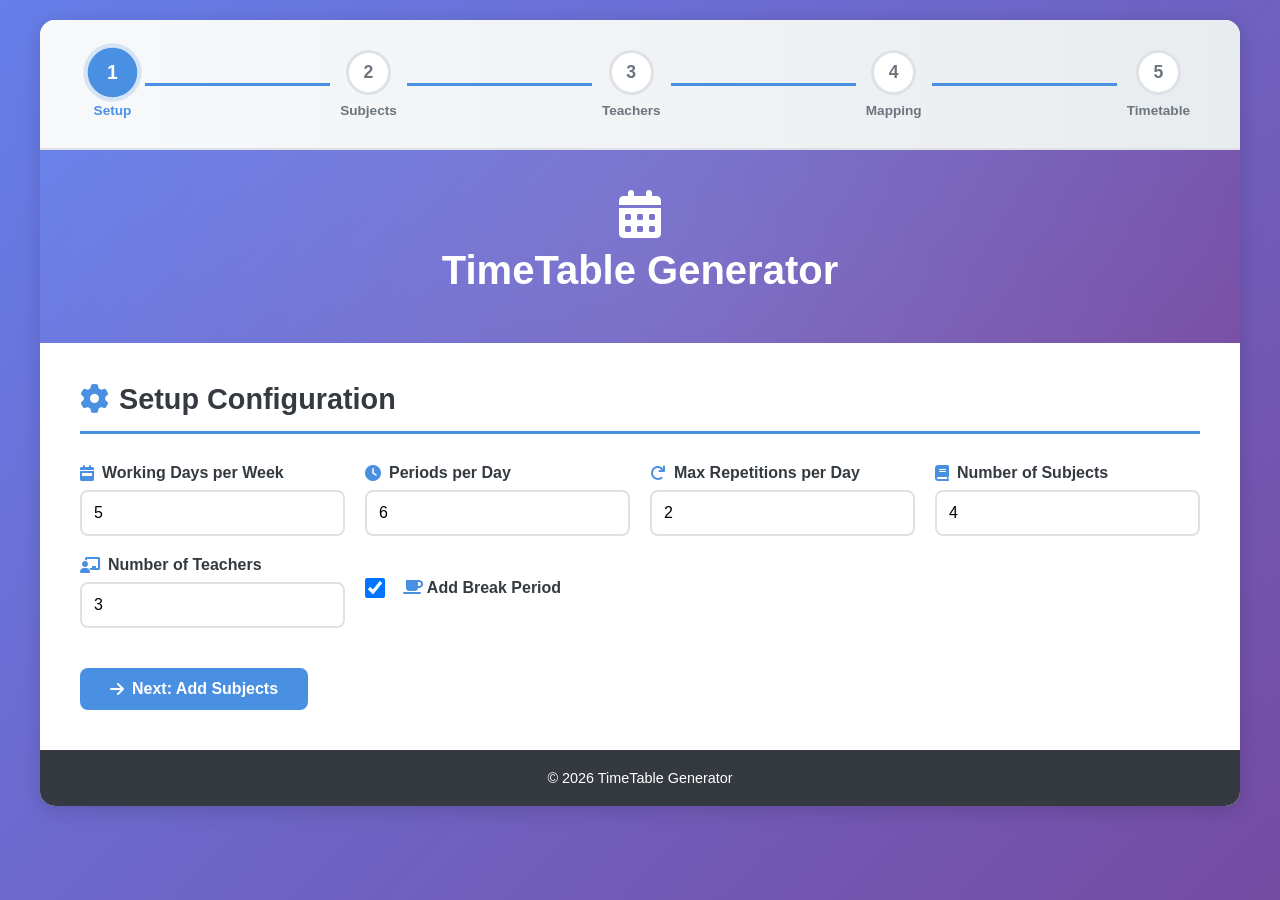
<file: index.html>
<!DOCTYPE html>
<html lang="en">
<head>
    <meta charset="UTF-8">
    <meta name="viewport" content="width=device-width, initial-scale=1.0">
    <title>TimeTable Generator - Professional Scheduling System</title>
    <link rel="stylesheet" href="styles.css">
    <link rel="stylesheet" href="https://cdnjs.cloudflare.com/ajax/libs/font-awesome/6.0.0/css/all.min.css">
</head>
<body>
    <div class="container">
        <!-- Progress Indicator -->
        <div class="progress-indicator">
            <div class="progress-step active" data-step="1">
                <div class="step-circle">1</div>
                <div class="step-label">Setup</div>
            </div>
            <div class="progress-line"></div>
            <div class="progress-step" data-step="2">
                <div class="step-circle">2</div>
                <div class="step-label">Subjects</div>
            </div>
            <div class="progress-line"></div>
            <div class="progress-step" data-step="3">
                <div class="step-circle">3</div>
                <div class="step-label">Teachers</div>
            </div>
            <div class="progress-line"></div>
            <div class="progress-step" data-step="4">
                <div class="step-circle">4</div>
                <div class="step-label">Mapping</div>
            </div>
            <div class="progress-line"></div>
            <div class="progress-step" data-step="5">
                <div class="step-circle">5</div>
                <div class="step-label">Timetable</div>
            </div>
        </div>

        <!-- Header -->
        <header class="header">
            <div class="header-content">
                <i class="fas fa-calendar-alt"></i>
                <h1>TimeTable Generator</h1>
            </div>
        </header>

        <!-- Main Content -->
        <main class="main-content">
            <!-- Setup Section -->
            <section id="setupSection" class="section active">
                <div class="section-header">
                    <h2><i class="fas fa-cog"></i> Setup Configuration</h2>
                </div>

                <div class="form-grid">
                    <!-- Basic Settings -->
                    <div class="form-group">
                        <label for="workingDays">
                            <i class="fas fa-calendar-week"></i> Working Days per Week
                        </label>
                        <input type="number" id="workingDays" min="1" max="7" value="5" required>
                    </div>

                    <div class="form-group">
                        <label for="periodsPerDay">
                            <i class="fas fa-clock"></i> Periods per Day
                        </label>
                        <input type="number" id="periodsPerDay" min="1" max="12" value="6" required>
                    </div>

                    <div class="form-group">
                        <label for="maxRepetitions">
                            <i class="fas fa-redo"></i> Max Repetitions per Day
                        </label>
                        <input type="number" id="maxRepetitions" min="1" max="12" value="2" required>
                    </div>

                    <div class="form-group">
                        <label for="numSubjects">
                            <i class="fas fa-book"></i> Number of Subjects
                        </label>
                        <input type="number" id="numSubjects" min="1" max="20" value="4" required>
                    </div>

                    <div class="form-group">
                        <label for="numTeachers">
                            <i class="fas fa-chalkboard-teacher"></i> Number of Teachers
                        </label>
                        <input type="number" id="numTeachers" min="1" max="50" value="3" required>
                    </div>

                    <div class="form-group checkbox-group">
                        <label>
                            <input type="checkbox" id="addBreak" checked>
                            <span><i class="fas fa-coffee"></i> Add Break Period</span>
                        </label>
                    </div>
                </div>

                <button class="btn btn-primary" onclick="proceedToSubjects()">
                    <i class="fas fa-arrow-right"></i> Next: Add Subjects
                </button>
            </section>

            <!-- Subjects Section -->
            <section id="subjectsSection" class="section">
                <div class="section-header">
                    <h2><i class="fas fa-book-open"></i> Add Subjects</h2>
                </div>

                <div id="subjectsContainer" class="input-list"></div>

                <button class="btn btn-primary" onclick="proceedToTeachers()">
                    <i class="fas fa-arrow-right"></i> Next: Add Teachers
                </button>
                <button class="btn btn-secondary" onclick="goBack('setupSection')">
                    <i class="fas fa-arrow-left"></i> Back
                </button>
            </section>

            <!-- Teachers Section -->
            <section id="teachersSection" class="section">
                <div class="section-header">
                    <h2><i class="fas fa-users"></i> Add Teachers</h2>
                </div>

                <div id="teachersContainer" class="input-list"></div>

                <button class="btn btn-primary" onclick="proceedToMapping()">
                    <i class="fas fa-arrow-right"></i> Next: Map Subjects
                </button>
                <button class="btn btn-secondary" onclick="goBack('subjectsSection')">
                    <i class="fas fa-arrow-left"></i> Back
                </button>
            </section>

            <!-- Mapping Section -->
            <section id="mappingSection" class="section">
                <div class="section-header">
                    <h2><i class="fas fa-link"></i> Map Subjects to Teachers</h2>
                </div>

                <div id="mappingContainer" class="mapping-list"></div>

                <button class="btn btn-success" onclick="generateTimetable()">
                    <i class="fas fa-magic"></i> Generate Timetable
                </button>
                <button class="btn btn-secondary" onclick="goBack('teachersSection')">
                    <i class="fas fa-arrow-left"></i> Back
                </button>
            </section>

            <!-- Timetable Display Section -->
            <section id="timetableSection" class="section">
                <div class="section-header">
                    <h2><i class="fas fa-table"></i> Generated Timetable</h2>
                    <div class="action-buttons">
                        <button class="btn btn-info" onclick="regenerateTimetable()">
                            <i class="fas fa-sync-alt"></i> Regenerate
                        </button>
                        <button class="btn btn-success" onclick="exportToPDF()">
                            <i class="fas fa-file-pdf"></i> Export PDF
                        </button>
                        <button class="btn btn-warning" onclick="printTimetable()">
                            <i class="fas fa-print"></i> Print
                        </button>
                        <button class="btn btn-secondary" onclick="startOver()">
                            <i class="fas fa-redo"></i> Start Over
                        </button>
                    </div>
                </div>

                <div id="timetableDisplay" class="timetable-container"></div>

                <div id="teacherAssignments" class="teacher-assignments"></div>
            </section>
        </main>

        <!-- Footer -->
        <footer class="footer">
            <p>&copy; 2026 TimeTable Generator</p>
        </footer>
    </div>

    <script src="script.js"></script>
</body>
</html>
</file>
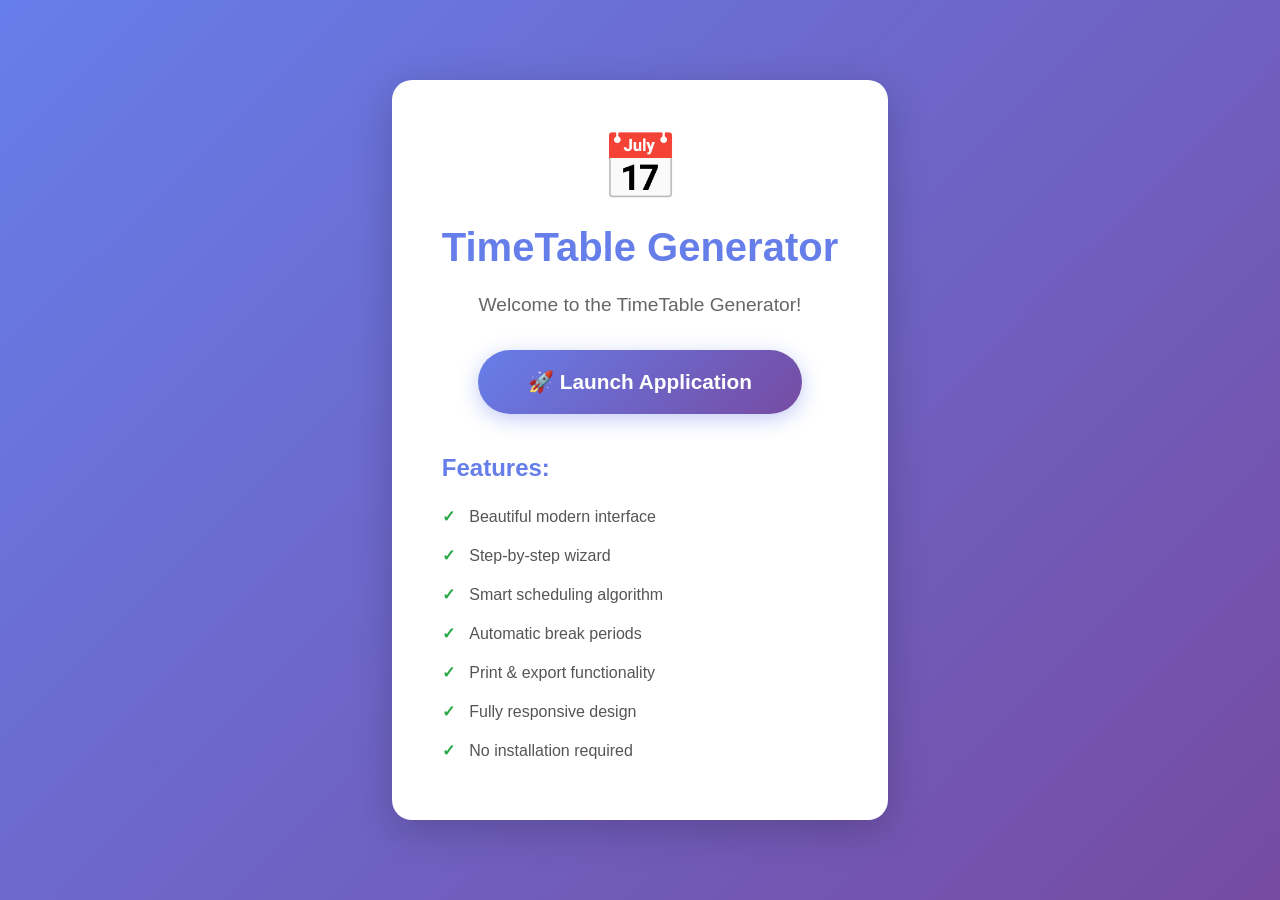
<file: START_HERE.html>
<!DOCTYPE html>
<html lang="en">
<head>
    <meta charset="UTF-8">
    <meta name="viewport" content="width=device-width, initial-scale=1.0">
    <title>TimeTable Generator - Start Here</title>
    <style>
        * {
            margin: 0;
            padding: 0;
            box-sizing: border-box;
        }
        
        body {
            font-family: 'Segoe UI', Tahoma, Geneva, Verdana, sans-serif;
            background: linear-gradient(135deg, #667eea 0%, #764ba2 100%);
            min-height: 100vh;
            display: flex;
            justify-content: center;
            align-items: center;
            padding: 20px;
        }
        
        .container {
            background: white;
            padding: 50px;
            border-radius: 20px;
            box-shadow: 0 10px 40px rgba(0,0,0,0.2);
            text-align: center;
            max-width: 600px;
        }
        
        h1 {
            color: #667eea;
            font-size: 2.5rem;
            margin-bottom: 20px;
        }
        
        p {
            color: #666;
            font-size: 1.2rem;
            margin-bottom: 30px;
            line-height: 1.6;
        }
        
        .btn {
            display: inline-block;
            padding: 20px 50px;
            background: linear-gradient(135deg, #667eea 0%, #764ba2 100%);
            color: white;
            text-decoration: none;
            border-radius: 50px;
            font-size: 1.3rem;
            font-weight: 600;
            transition: all 0.3s ease;
            box-shadow: 0 5px 20px rgba(102, 126, 234, 0.4);
        }
        
        .btn:hover {
            transform: translateY(-3px);
            box-shadow: 0 8px 30px rgba(102, 126, 234, 0.6);
        }
        
        .features {
            margin-top: 40px;
            text-align: left;
        }
        
        .features h2 {
            color: #667eea;
            margin-bottom: 15px;
        }
        
        .features ul {
            list-style: none;
            padding: 0;
        }
        
        .features li {
            padding: 10px 0;
            color: #555;
            font-size: 1rem;
        }
        
        .features li:before {
            content: "✓ ";
            color: #28a745;
            font-weight: bold;
            margin-right: 10px;
        }
        
        .icon {
            font-size: 4rem;
            margin-bottom: 20px;
        }
    </style>
</head>
<body>
    <div class="container">
        <div class="icon">📅</div>
        <h1>TimeTable Generator</h1>
        <p>Welcome to the TimeTable Generator!</p>
        
        <a href="index.html" class="btn">🚀 Launch Application</a>
        
        <div class="features">
            <h2>Features:</h2>
            <ul>
                <li>Beautiful modern interface</li>
                <li>Step-by-step wizard</li>
                <li>Smart scheduling algorithm</li>
                <li>Automatic break periods</li>
                <li>Print & export functionality</li>
                <li>Fully responsive design</li>
                <li>No installation required</li>
            </ul>
        </div>
    </div>
</body>
</html>
</file>
<file: styles.css>
/* Global Styles */
* {
    margin: 0;
    padding: 0;
    box-sizing: border-box;
}

:root {
    --primary-color: #4a90e2;
    --secondary-color: #6c757d;
    --success-color: #28a745;
    --warning-color: #ffc107;
    --danger-color: #dc3545;
    --info-color: #17a2b8;
    --dark-color: #343a40;
    --light-color: #f8f9fa;
    --border-color: #dee2e6;
    --shadow: 0 2px 10px rgba(0,0,0,0.1);
    --shadow-lg: 0 4px 20px rgba(0,0,0,0.15);
}

body {
    font-family: 'Segoe UI', Tahoma, Geneva, Verdana, sans-serif;
    background: linear-gradient(135deg, #667eea 0%, #764ba2 100%);
    background-attachment: fixed;
    min-height: 100vh;
    padding: 20px;
    color: #333;
    overflow-x: hidden;
}

.container {
    max-width: 1200px;
    margin: 0 auto;
    background: white;
    border-radius: 15px;
    box-shadow: var(--shadow-lg);
    overflow: hidden;
    animation: slideInUp 0.6s ease-out;
}

@keyframes slideInUp {
    from {
        opacity: 0;
        transform: translateY(50px);
    }
    to {
        opacity: 1;
        transform: translateY(0);
    }
}

/* Progress Indicator */
.progress-indicator {
    display: flex;
    justify-content: space-between;
    align-items: center;
    padding: 30px 50px;
    background: linear-gradient(to right, #f8f9fa 0%, #e9ecef 100%);
    border-bottom: 2px solid var(--border-color);
}

.progress-step {
    display: flex;
    flex-direction: column;
    align-items: center;
    gap: 8px;
    position: relative;
    z-index: 1;
}

.step-circle {
    width: 45px;
    height: 45px;
    border-radius: 50%;
    background: white;
    border: 3px solid var(--border-color);
    display: flex;
    align-items: center;
    justify-content: center;
    font-weight: 700;
    font-size: 1.1rem;
    color: var(--secondary-color);
    transition: all 0.3s ease;
}

.progress-step.active .step-circle {
    background: var(--primary-color);
    border-color: var(--primary-color);
    color: white;
    transform: scale(1.1);
    box-shadow: 0 0 0 4px rgba(74, 144, 226, 0.2);
}

.progress-step.completed .step-circle {
    background: var(--success-color);
    border-color: var(--success-color);
    color: white;
}

.progress-step.completed .step-circle::after {
    content: '✓';
    position: absolute;
}

.step-label {
    font-size: 0.85rem;
    font-weight: 600;
    color: var(--secondary-color);
    transition: all 0.3s ease;
}

.progress-step.active .step-label {
    color: var(--primary-color);
}

.progress-step.completed .step-label {
    color: var(--success-color);
}

.progress-line {
    flex: 1;
    height: 3px;
    background: var(--border-color);
    margin: 0 10px;
    position: relative;
    overflow: hidden;
}

.progress-line::after {
    content: '';
    position: absolute;
    top: 0;
    left: 0;
    height: 100%;
    width: 0%;
    background: var(--primary-color);
    transition: width 0.5s ease;
}

.progress-step.completed ~ .progress-line::after,
.progress-step.active ~ .progress-line::after {
    width: 100%;
}

/* Header */
.header {
    background: linear-gradient(135deg, #667eea 0%, #764ba2 100%);
    color: white;
    padding: 40px 20px;
    text-align: center;
    position: relative;
    overflow: hidden;
}

.header::before {
    content: '';
    position: absolute;
    top: -50%;
    left: -50%;
    width: 200%;
    height: 200%;
    background: radial-gradient(circle, rgba(255,255,255,0.1) 0%, transparent 70%);
    animation: pulse 4s ease-in-out infinite;
}

@keyframes pulse {
    0%, 100% {
        transform: scale(1);
        opacity: 0.5;
    }
    50% {
        transform: scale(1.1);
        opacity: 0.8;
    }
}

.header-content {
    position: relative;
    z-index: 1;
}

.header-content i {
    font-size: 3rem;
    margin-bottom: 10px;
    animation: bounce 2s ease-in-out infinite;
}

@keyframes bounce {
    0%, 100% {
        transform: translateY(0);
    }
    50% {
        transform: translateY(-10px);
    }
}

.header h1 {
    font-size: 2.5rem;
    margin-bottom: 10px;
    font-weight: 700;
    animation: fadeInDown 0.8s ease-out;
}

@keyframes fadeInDown {
    from {
        opacity: 0;
        transform: translateY(-30px);
    }
    to {
        opacity: 1;
        transform: translateY(0);
    }
}

.header p {
    font-size: 1.1rem;
    opacity: 0.9;
    animation: fadeInUp 1s ease-out;
}

@keyframes fadeInUp {
    from {
        opacity: 0;
        transform: translateY(30px);
    }
    to {
        opacity: 1;
        transform: translateY(0);
    }
}

/* Main Content */
.main-content {
    padding: 40px;
}

/* Sections */
.section {
    display: none;
    animation: fadeInSlide 0.5s ease-in;
}

.section.active {
    display: block;
}

@keyframes fadeInSlide {
    from {
        opacity: 0;
        transform: translateX(-30px);
    }
    to {
        opacity: 1;
        transform: translateX(0);
    }
}

.section-header {
    display: flex;
    justify-content: space-between;
    align-items: center;
    margin-bottom: 30px;
    padding-bottom: 15px;
    border-bottom: 3px solid var(--primary-color);
    animation: slideInRight 0.6s ease-out;
}

@keyframes slideInRight {
    from {
        opacity: 0;
        transform: translateX(-50px);
    }
    to {
        opacity: 1;
        transform: translateX(0);
    }
}

.section-header h2 {
    color: var(--dark-color);
    font-size: 1.8rem;
    display: flex;
    align-items: center;
    gap: 10px;
}

.section-header i {
    color: var(--primary-color);
}

/* Form Styles */
.form-grid {
    display: grid;
    grid-template-columns: repeat(auto-fit, minmax(250px, 1fr));
    gap: 20px;
    margin-bottom: 30px;
}

.form-group {
    display: flex;
    flex-direction: column;
}

.form-group label {
    font-weight: 600;
    margin-bottom: 8px;
    color: var(--dark-color);
    display: flex;
    align-items: center;
    gap: 8px;
}

.form-group label i {
    color: var(--primary-color);
}

.form-group input[type="text"],
.form-group input[type="number"],
.form-group select {
    padding: 12px;
    border: 2px solid var(--border-color);
    border-radius: 8px;
    font-size: 1rem;
    transition: all 0.3s ease;
    background: white;
}

.form-group input:focus,
.form-group select:focus {
    outline: none;
    border-color: var(--primary-color);
    box-shadow: 0 0 0 3px rgba(74, 144, 226, 0.1);
    transform: translateY(-2px);
}

.form-group input:hover,
.form-group select:hover {
    border-color: var(--primary-color);
    box-shadow: 0 2px 8px rgba(74, 144, 226, 0.15);
}

.checkbox-group {
    flex-direction: row;
    align-items: center;
}

.checkbox-group label {
    flex-direction: row;
    cursor: pointer;
}

.checkbox-group input[type="checkbox"] {
    width: 20px;
    height: 20px;
    margin-right: 10px;
    cursor: pointer;
}

/* Input Lists */
.input-list {
    display: grid;
    grid-template-columns: repeat(auto-fill, minmax(300px, 1fr));
    gap: 15px;
    margin-bottom: 30px;
}

.input-item {
    display: flex;
    align-items: center;
    gap: 10px;
    padding: 15px;
    background: var(--light-color);
    border-radius: 8px;
    border: 2px solid var(--border-color);
    transition: all 0.3s ease;
    animation: fadeInScale 0.5s ease-out backwards;
}

.input-item:nth-child(1) { animation-delay: 0.1s; }
.input-item:nth-child(2) { animation-delay: 0.2s; }
.input-item:nth-child(3) { animation-delay: 0.3s; }
.input-item:nth-child(4) { animation-delay: 0.4s; }
.input-item:nth-child(5) { animation-delay: 0.5s; }
.input-item:nth-child(6) { animation-delay: 0.6s; }

@keyframes fadeInScale {
    from {
        opacity: 0;
        transform: scale(0.8);
    }
    to {
        opacity: 1;
        transform: scale(1);
    }
}

.input-item:hover {
    transform: translateY(-3px);
    box-shadow: 0 5px 15px rgba(0,0,0,0.1);
    border-color: var(--primary-color);
}

.input-item label {
    font-weight: 600;
    min-width: 80px;
    color: var(--dark-color);
}

.input-item input {
    flex: 1;
    padding: 10px;
    border: 2px solid var(--border-color);
    border-radius: 6px;
    font-size: 1rem;
    transition: all 0.3s ease;
}

.input-item input:focus {
    outline: none;
    border-color: var(--primary-color);
    box-shadow: 0 0 0 3px rgba(74, 144, 226, 0.1);
    transform: scale(1.02);
}

.input-item input:hover {
    border-color: var(--primary-color);
}

/* Mapping List */
.mapping-list {
    display: flex;
    flex-direction: column;
    gap: 20px;
    margin-bottom: 30px;
}

.mapping-item {
    padding: 20px;
    background: var(--light-color);
    border-radius: 10px;
    border: 2px solid var(--border-color);
    transition: all 0.3s ease;
    animation: slideInLeft 0.5s ease-out backwards;
}

.mapping-item:nth-child(1) { animation-delay: 0.1s; }
.mapping-item:nth-child(2) { animation-delay: 0.2s; }
.mapping-item:nth-child(3) { animation-delay: 0.3s; }
.mapping-item:nth-child(4) { animation-delay: 0.4s; }
.mapping-item:nth-child(5) { animation-delay: 0.5s; }

@keyframes slideInLeft {
    from {
        opacity: 0;
        transform: translateX(-50px);
    }
    to {
        opacity: 1;
        transform: translateX(0);
    }
}

.mapping-item:hover {
    transform: translateX(5px);
    box-shadow: 0 5px 20px rgba(0,0,0,0.1);
    border-color: var(--primary-color);
}

.mapping-item h3 {
    color: var(--primary-color);
    margin-bottom: 15px;
    display: flex;
    align-items: center;
    gap: 10px;
}

.mapping-item select {
    width: 100%;
    padding: 12px;
    border: 2px solid var(--border-color);
    border-radius: 8px;
    font-size: 1rem;
    cursor: pointer;
    transition: all 0.3s ease;
    background: white;
}

.mapping-item select:hover {
    border-color: var(--primary-color);
    box-shadow: 0 2px 8px rgba(74, 144, 226, 0.15);
}

.mapping-item select:focus {
    outline: none;
    border-color: var(--primary-color);
    box-shadow: 0 0 0 3px rgba(74, 144, 226, 0.1);
    transform: scale(1.01);
}

/* Buttons */
.btn {
    padding: 12px 30px;
    border: none;
    border-radius: 8px;
    font-size: 1rem;
    font-weight: 600;
    cursor: pointer;
    transition: all 0.3s ease;
    display: inline-flex;
    align-items: center;
    gap: 8px;
    margin-right: 10px;
    margin-top: 10px;
    position: relative;
    overflow: hidden;
}

.btn::before {
    content: '';
    position: absolute;
    top: 50%;
    left: 50%;
    width: 0;
    height: 0;
    border-radius: 50%;
    background: rgba(255, 255, 255, 0.3);
    transform: translate(-50%, -50%);
    transition: width 0.6s, height 0.6s;
}

.btn:hover::before {
    width: 300px;
    height: 300px;
}

.btn:hover {
    transform: translateY(-3px) scale(1.05);
    box-shadow: 0 8px 20px rgba(0,0,0,0.2);
}

.btn:active {
    transform: translateY(-1px) scale(1.02);
}

.btn i {
    position: relative;
    z-index: 1;
}

.btn span {
    position: relative;
    z-index: 1;
}

.btn-primary {
    background: var(--primary-color);
    color: white;
}

.btn-primary:hover {
    background: #3a7bc8;
}

.btn-secondary {
    background: var(--secondary-color);
    color: white;
}

.btn-secondary:hover {
    background: #5a6268;
}

.btn-success {
    background: var(--success-color);
    color: white;
}

.btn-success:hover {
    background: #218838;
}

.btn-warning {
    background: var(--warning-color);
    color: #333;
}

.btn-warning:hover {
    background: #e0a800;
}

.btn-info {
    background: var(--info-color);
    color: white;
}

.btn-info:hover {
    background: #138496;
}

.action-buttons {
    display: flex;
    flex-wrap: wrap;
    gap: 10px;
}

/* Timetable Display */
.timetable-container {
    overflow-x: auto;
    margin-bottom: 30px;
    border-radius: 10px;
    box-shadow: var(--shadow);
}

.timetable {
    width: 100%;
    border-collapse: collapse;
    background: white;
}

.timetable th,
.timetable td {
    padding: 15px;
    text-align: center;
    border: 2px solid var(--border-color);
}

.timetable th {
    background: linear-gradient(135deg, #667eea 0%, #764ba2 100%);
    color: white;
    font-weight: 600;
    font-size: 1rem;
}

.timetable td {
    background: white;
    transition: all 0.3s ease;
    cursor: pointer;
}

.timetable td:hover {
    background: linear-gradient(135deg, #667eea15 0%, #764ba215 100%);
    transform: scale(1.05);
    box-shadow: 0 5px 15px rgba(0,0,0,0.1);
    z-index: 10;
    position: relative;
}

.timetable .period-header {
    background: var(--primary-color);
    color: white;
    font-weight: 600;
}

.subject-cell {
    font-weight: 600;
    color: var(--dark-color);
}

.teacher-name {
    font-size: 0.85rem;
    color: var(--secondary-color);
    margin-top: 5px;
}

.break-cell {
    background: #fff3cd !important;
    color: var(--warning-color);
    font-weight: 600;
    font-style: italic;
}

/* Teacher Assignments */
.teacher-assignments {
    padding: 25px;
    background: var(--light-color);
    border-radius: 10px;
    border: 2px solid var(--border-color);
    animation: fadeInUp 0.8s ease-out;
}

.teacher-assignments h3 {
    color: var(--dark-color);
    margin-bottom: 20px;
    display: flex;
    align-items: center;
    gap: 10px;
}

.teacher-list {
    display: grid;
    grid-template-columns: repeat(auto-fill, minmax(250px, 1fr));
    gap: 15px;
}

.teacher-card {
    padding: 15px;
    background: white;
    border-radius: 8px;
    border-left: 4px solid var(--primary-color);
    box-shadow: var(--shadow);
    transition: all 0.3s ease;
    animation: popIn 0.5s ease-out backwards;
}

.teacher-card:nth-child(1) { animation-delay: 0.1s; }
.teacher-card:nth-child(2) { animation-delay: 0.2s; }
.teacher-card:nth-child(3) { animation-delay: 0.3s; }
.teacher-card:nth-child(4) { animation-delay: 0.4s; }

@keyframes popIn {
    from {
        opacity: 0;
        transform: scale(0.5) rotate(-5deg);
    }
    to {
        opacity: 1;
        transform: scale(1) rotate(0deg);
    }
}

.teacher-card:hover {
    transform: translateY(-5px) rotate(1deg);
    box-shadow: 0 10px 25px rgba(0,0,0,0.15);
    border-left-width: 6px;
}

.teacher-card h4 {
    color: var(--primary-color);
    margin-bottom: 10px;
    display: flex;
    align-items: center;
    gap: 8px;
}

.teacher-card ul {
    list-style: none;
    padding-left: 0;
}

.teacher-card li {
    padding: 5px 0;
    color: var(--secondary-color);
    display: flex;
    align-items: center;
    gap: 8px;
}

.teacher-card li:before {
    content: "📚";
}

/* Footer */
.footer {
    background: var(--dark-color);
    color: white;
    text-align: center;
    padding: 20px;
    font-size: 0.9rem;
}

/* Responsive Design */
@media (max-width: 768px) {
    .main-content {
        padding: 20px;
    }

    .header h1 {
        font-size: 2rem;
    }

    .form-grid {
        grid-template-columns: 1fr;
    }

    .input-list {
        grid-template-columns: 1fr;
    }

    .action-buttons {
        flex-direction: column;
    }

    .btn {
        width: 100%;
        justify-content: center;
    }

    .timetable th,
    .timetable td {
        padding: 10px;
        font-size: 0.9rem;
    }
    
    .progress-indicator {
        padding: 20px 15px;
        overflow-x: auto;
    }
    
    .step-label {
        font-size: 0.7rem;
    }
    
    .step-circle {
        width: 35px;
        height: 35px;
        font-size: 0.9rem;
    }
    
    .progress-line {
        margin: 0 5px;
        min-width: 20px;
    }
}

/* Print Styles */
@media print {
    body {
        background: white;
        padding: 0;
    }

    .header,
    .footer,
    .action-buttons,
    .btn {
        display: none !important;
    }

    .container {
        box-shadow: none;
    }

    .timetable {
        page-break-inside: avoid;
    }
}

/* Notification Styles */
.notification {
    position: fixed;
    top: 20px;
    right: -400px;
    background: white;
    padding: 15px 25px;
    border-radius: 10px;
    box-shadow: 0 5px 25px rgba(0,0,0,0.2);
    display: flex;
    align-items: center;
    gap: 12px;
    z-index: 10000;
    transition: right 0.3s ease;
    min-width: 300px;
}

.notification.show {
    right: 20px;
}

.notification i {
    font-size: 1.5rem;
}

.notification-success {
    border-left: 4px solid var(--success-color);
}

.notification-success i {
    color: var(--success-color);
}

.notification-error {
    border-left: 4px solid var(--danger-color);
}

.notification-error i {
    color: var(--danger-color);
}

.notification-info {
    border-left: 4px solid var(--info-color);
}

.notification-info i {
    color: var(--info-color);
}

/* Loading Overlay */
.loading-overlay {
    position: fixed;
    top: 0;
    left: 0;
    width: 100%;
    height: 100%;
    background: rgba(0, 0, 0, 0.7);
    display: flex;
    justify-content: center;
    align-items: center;
    z-index: 9999;
    opacity: 0;
    transition: opacity 0.3s ease;
}

.loading-overlay.show {
    opacity: 1;
}

.loading-spinner {
    background: white;
    padding: 40px 60px;
    border-radius: 15px;
    text-align: center;
    animation: scaleIn 0.3s ease-out;
}

@keyframes scaleIn {
    from {
        transform: scale(0.5);
        opacity: 0;
    }
    to {
        transform: scale(1);
        opacity: 1;
    }
}

.loading-spinner i {
    font-size: 3rem;
    color: var(--primary-color);
    margin-bottom: 15px;
}

.loading-spinner p {
    font-size: 1.1rem;
    color: var(--dark-color);
    margin: 0;
}

/* Progress Bar Animation */
@keyframes progressBar {
    from {
        width: 0%;
    }
    to {
        width: 100%;
    }
}

/* Smooth Scroll */
html {
    scroll-behavior: smooth;
}

/* Selection Color */
::selection {
    background: var(--primary-color);
    color: white;
}

/* Focus Visible */
*:focus-visible {
    outline: 2px solid var(--primary-color);
    outline-offset: 2px;
}
</file>
